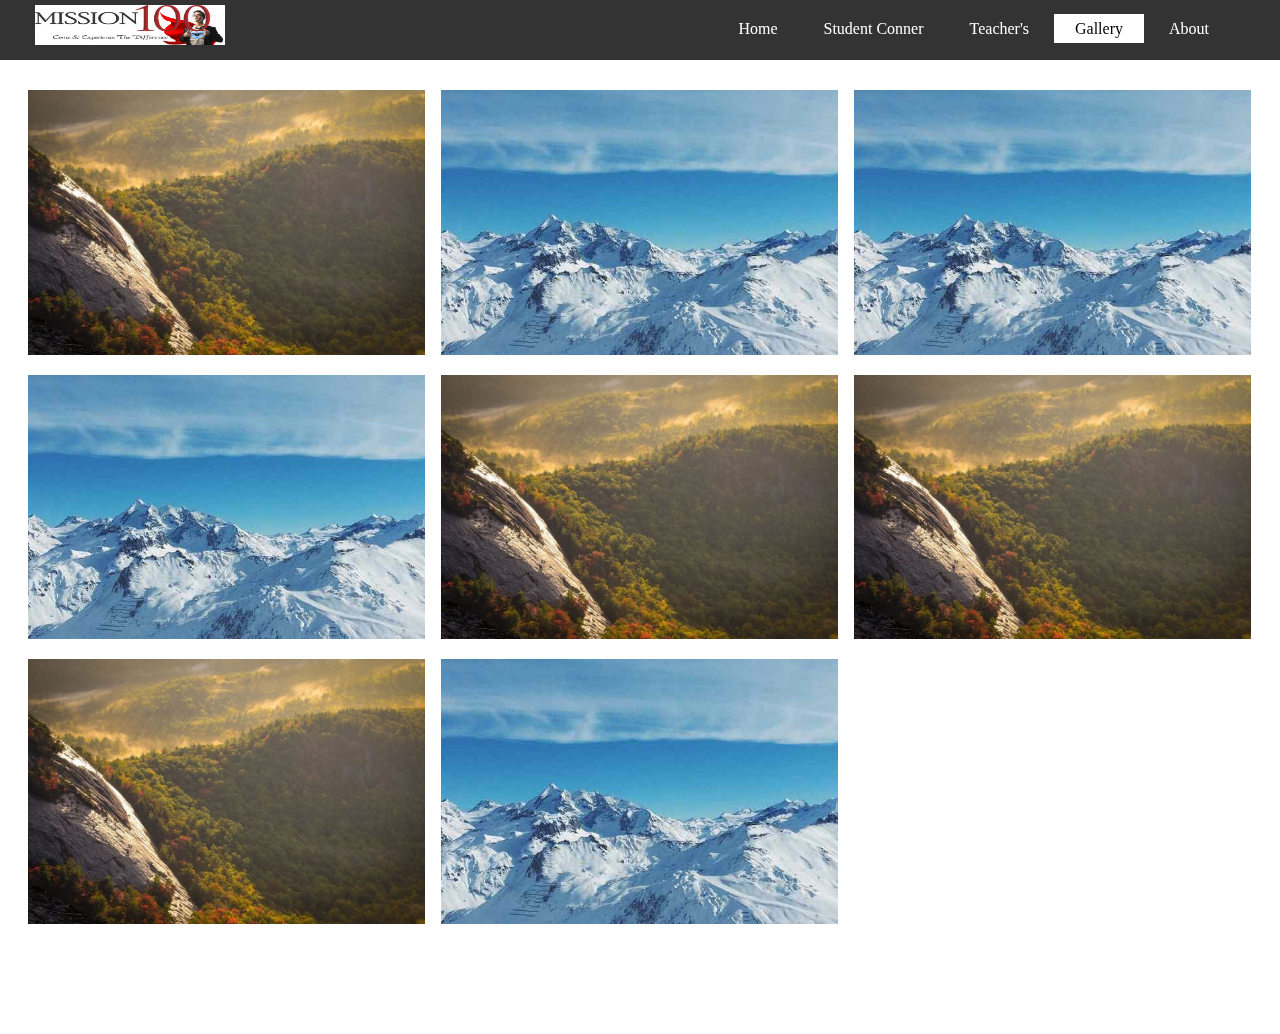
<file: gallery.html>
<!DOCTYPE html>
<html>
<head>
	<meta http-equiv="Content-Type" content="text/html" charset="utf-8"/>
	<meta name="vieport" content="width=device=width,initial=scale=1.0"/>
	<title>Gallery</title>
	<link rel="stylesheet" type="text/css" href="css/teacher.css"/>
	<script src="https://code.jquery.com/jquery-3.2.1.js"></script>
	<link rel="stylesheet" href="https://cdnjs.cloudflare.com/ajax/libs/font-awesome/4.7.0/css/font-awesome.min.css">
	
	<link rel="stylesheet" href="http://maxcdn.bootstrapcdn.com/font-awesome/4.2.0/css/font-awesome.min.css">

	<link href="http://fonts.googleapis.com/css?family=Cookie" rel="stylesheet" type="text/css">

</head>
<body>

<header class="black">
		<div class="main">
			<div class="logo">
				<img src="./logo1234.jpg">
			</div>
			<ul >
				<li><a href="./index.html">Home</a></li>
				<li ><a href="./student.html">Student Conner</a></li>
				<li ><a href="./teacher.html">Teacher's</a></li>
				<li class="active"><a href="#">Gallery</a></li>
				<li><a href="#">About</a></li>
			</ul>
		</div>
	</header>
	<!-- The four columns -->
<div class="row" style="margin: 90px 20px">
  <div class="column">
    <img src="gall1.jpg" alt="Nature" style="width:100%" onclick="myFunction(this);">
  </div>
  <div class="column">
    <img src="gall2.jpg" alt="Snow" style="width:100%" onclick="myFunction(this);">
  </div>
  <div class="column">
    <img src="gall2.jpg" alt="Mountains" style="width:100%" onclick="myFunction(this);">
  </div>
  <div class="column">
    <img src="gall2.jpg" alt="Lights" style="width:100%" onclick="myFunction(this);">
  </div>
  <div class="column">
    <img src="gall1.jpg" alt="Lights" style="width:100%" onclick="myFunction(this);">
  </div><div class="column">
    <img src="gall1.jpg" alt="Lights" style="width:100%" onclick="myFunction(this);">
  </div><div class="column">
    <img src="gall1.jpg" alt="Lights" style="width:100%" onclick="myFunction(this);">
  </div><div class="column">
    <img src="gall2.jpg" alt="Lights" style="width:100%" onclick="myFunction(this);">
  </div>
</div>


</body>
</file>
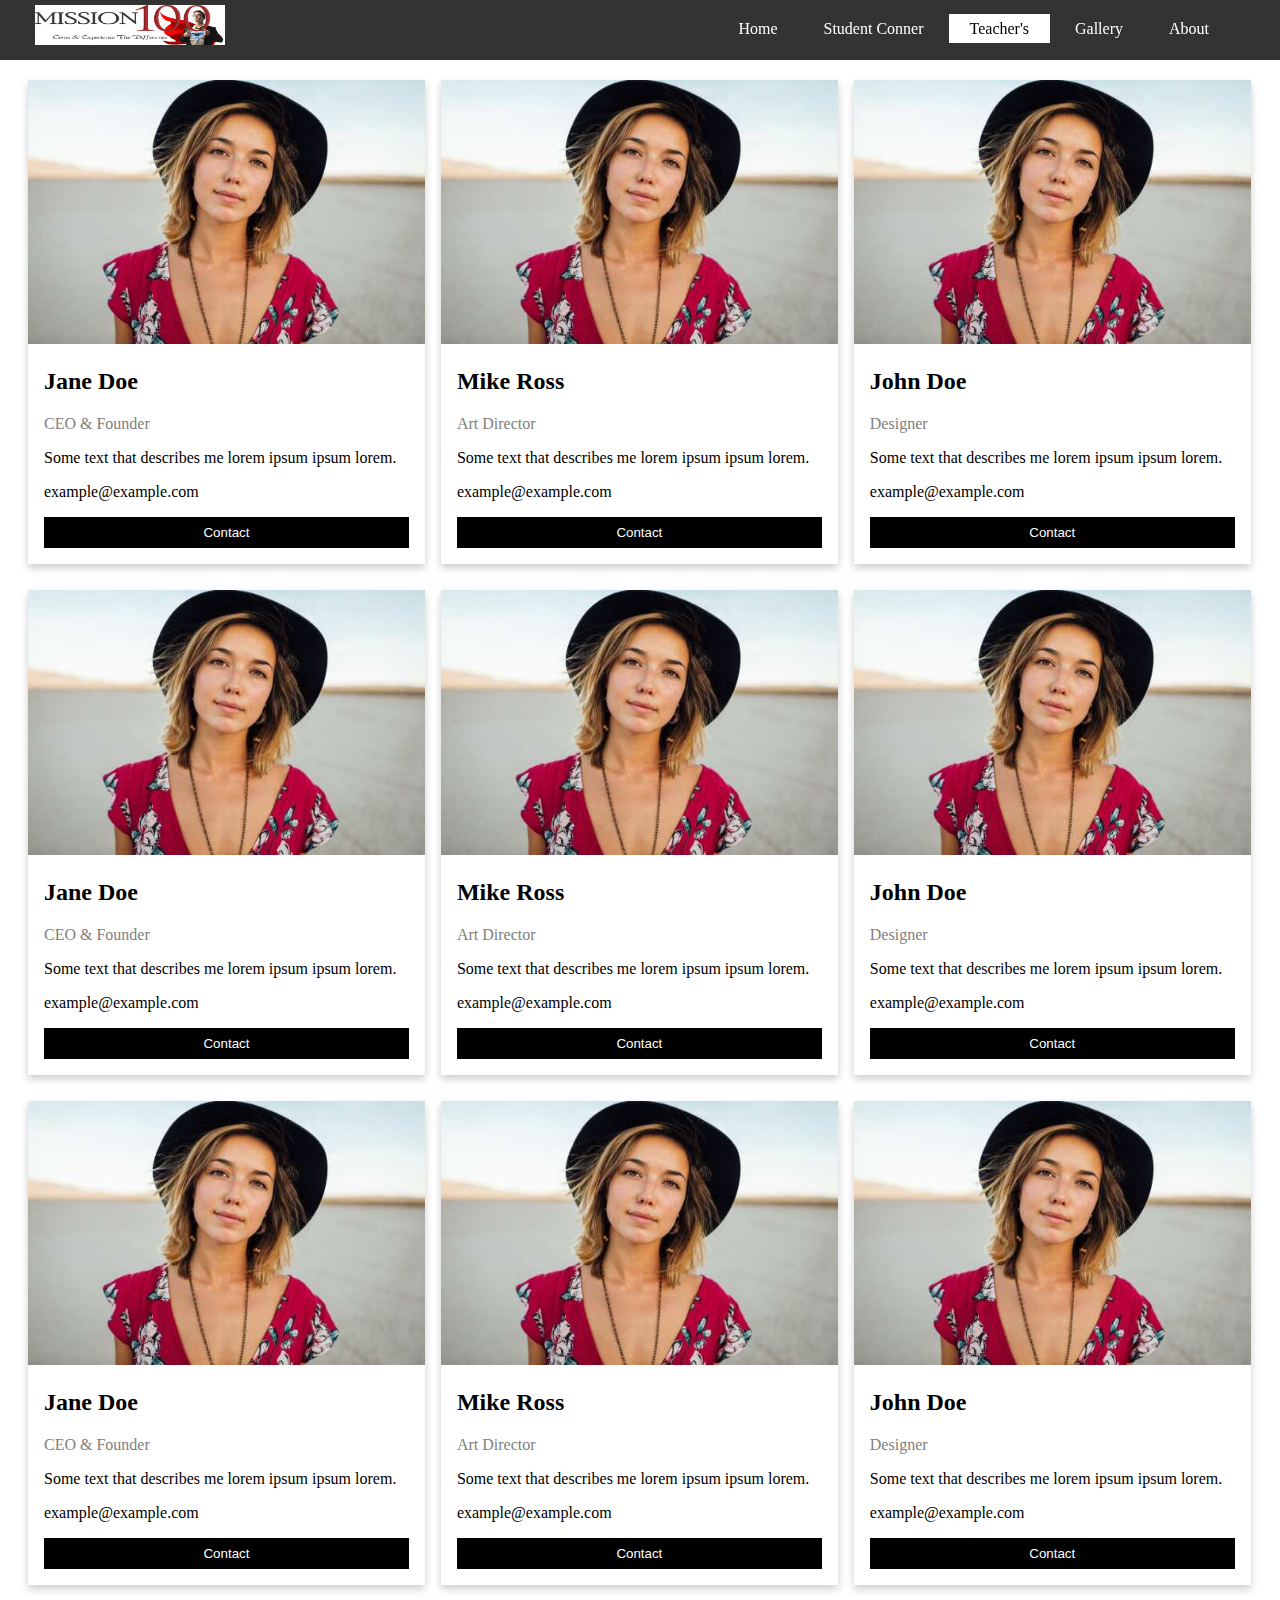
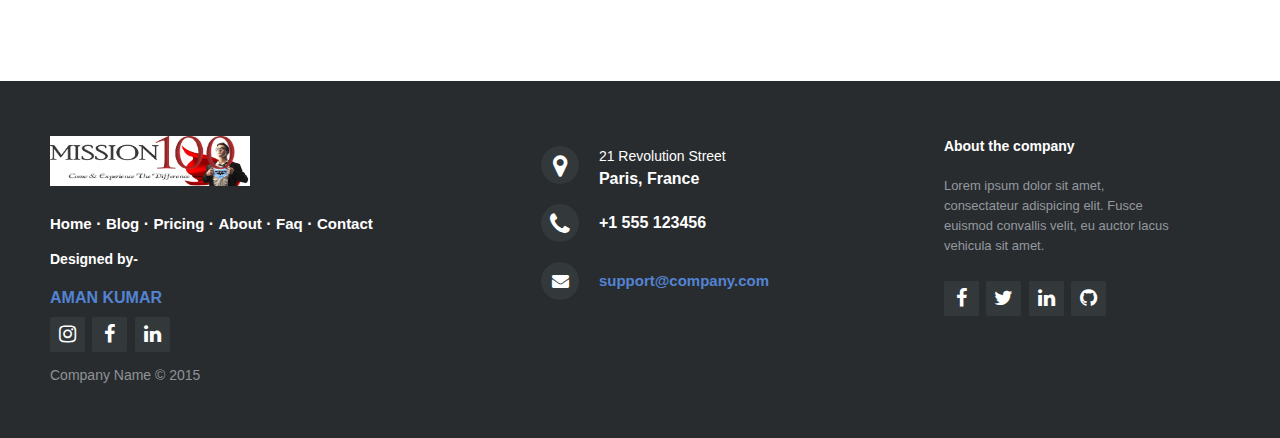
<file: teacher.html>
<!DOCTYPE html>
<html>
<head>
	<meta http-equiv="Content-Type" content="text/html" charset="utf-8"/>
	<meta name="vieport" content="width=device=width,initial=scale=1.0"/>
	<title>Teachers</title>
	<link rel="stylesheet" type="text/css" href="css/teacher.css"/>
	<script src="https://code.jquery.com/jquery-3.2.1.js"></script>
	<link rel="stylesheet" href="https://cdnjs.cloudflare.com/ajax/libs/font-awesome/4.7.0/css/font-awesome.min.css">
	
	<link rel="stylesheet" href="http://maxcdn.bootstrapcdn.com/font-awesome/4.2.0/css/font-awesome.min.css">

	<link href="http://fonts.googleapis.com/css?family=Cookie" rel="stylesheet" type="text/css">

</head>

<style>

</style>
</head>
<body>

<header class="black">
		<div class="main">
			<div class="logo">
				<img src="./logo1234.jpg">
			</div>
			<ul >
				<li><a href="./index.html">Home</a></li>
				<li ><a href="./student.html">Student Conner</a></li>
				<li class="active"><a href="./teacher.html">Teacher's</a></li>
				<li><a href="./gallery.html">Gallery</a></li>
				<li><a href="#">About</a></li>
			</ul>
		</div>
	</header>

<div class="row" style="margin:80px 20px 10px;">
  <div class="column">
    <div class="card">
      <img src="./student5.jpg" alt="Jane" style="width:100%">
      <div class="container">
        <h2>Jane Doe</h2>
        <p class="title">CEO & Founder</p>
        <p>Some text that describes me lorem ipsum ipsum lorem.</p>
        <p>example@example.com</p>
        <p><button class="button">Contact</button></p>
      </div>
    </div>
  </div>

  <div class="column">
    <div class="card">
      <img src="./student5.jpg" alt="Mike" style="width:100%">
      <div class="container">
        <h2>Mike Ross</h2>
        <p class="title">Art Director</p>
        <p>Some text that describes me lorem ipsum ipsum lorem.</p>
        <p>example@example.com</p>
        <p><button class="button">Contact</button></p>
      </div>
    </div>
  </div>
  <div class="column">
    <div class="card">
      <img src="./student5.jpg" alt="John" style="width:100%">
      <div class="container">
        <h2>John Doe</h2>
        <p class="title">Designer</p>
        <p>Some text that describes me lorem ipsum ipsum lorem.</p>
        <p>example@example.com</p>
        <p><button class="button">Contact</button></p>
      </div>
    </div>
  </div>
</div>
<div class="row" style="margin:10px 20px;">
  <div class="column">
    <div class="card">
      <img src="./student5.jpg" alt="Jane" style="width:100%">
      <div class="container">
        <h2>Jane Doe</h2>
        <p class="title">CEO & Founder</p>
        <p>Some text that describes me lorem ipsum ipsum lorem.</p>
        <p>example@example.com</p>
        <p><button class="button">Contact</button></p>
      </div>
    </div>
  </div>

  <div class="column">
    <div class="card">
      <img src="./student5.jpg" alt="Mike" style="width:100%">
      <div class="container">
        <h2>Mike Ross</h2>
        <p class="title">Art Director</p>
        <p>Some text that describes me lorem ipsum ipsum lorem.</p>
        <p>example@example.com</p>
        <p><button class="button">Contact</button></p>
      </div>
    </div>
  </div>
  <div class="column">
    <div class="card">
      <img src="./student5.jpg" alt="John" style="width:100%">
      <div class="container">
        <h2>John Doe</h2>
        <p class="title">Designer</p>
        <p>Some text that describes me lorem ipsum ipsum lorem.</p>
        <p>example@example.com</p>
        <p><button class="button">Contact</button></p>
      </div>
    </div>
  </div>
</div>
<div class="row" style="margin:10px 20px;">
  <div class="column">
    <div class="card">
      <img src="./student5.jpg" alt="Jane" style="width:100%">
      <div class="container">
        <h2>Jane Doe</h2>
        <p class="title">CEO & Founder</p>
        <p>Some text that describes me lorem ipsum ipsum lorem.</p>
        <p>example@example.com</p>
        <p><button class="button">Contact</button></p>
      </div>
    </div>
  </div>

  <div class="column">
    <div class="card">
      <img src="./student5.jpg" alt="Mike" style="width:100%">
      <div class="container">
        <h2>Mike Ross</h2>
        <p class="title">Art Director</p>
        <p>Some text that describes me lorem ipsum ipsum lorem.</p>
        <p>example@example.com</p>
        <p><button class="button">Contact</button></p>
      </div>
    </div>
  </div>
  <div class="column">
    <div class="card">
      <img src="./student5.jpg" alt="John" style="width:100%">
      <div class="container">
        <h2>John Doe</h2>
        <p class="title">Designer</p>
        <p>Some text that describes me lorem ipsum ipsum lorem.</p>
        <p>example@example.com</p>
        <p><button class="button">Contact</button></p>
      </div>
    </div>
  </div>
</div>

</body>
<!-- The content of your page would go here. -->

		<footer class="footer-distributed">

			<div class="footer-left">

				<img src="./logo1234.jpg"/>

				<p class="footer-links">
					<a href="#">Home</a>
					·
					<a href="#">Blog</a>
					·
					<a href="#">Pricing</a>
					·
					<a href="#">About</a>
					·
					<a href="#">Faq</a>
					·
					<a href="#">Contact</a>
				</p>
				<p class="footer-company-about">
					<span>Designed by-<p style="color:#5383d3;">AMAN KUMAR</p></span>
								<div class="footer-icons" style="margin:10px 0;">
				<a href="#"><i class="fa fa-instagram"></i></a>
				<a href="#"><i class="fa fa-facebook"></i></a>
<a href="#"><i class="fa fa-linkedin"></i></a>
			</div>
				<p class="footer-company-name">Company Name &copy; 2015</p>
			</div>

			<div class="footer-center">

				<div>
					<i class="fa fa-map-marker"></i>
					<p><span>21 Revolution Street</span> Paris, France</p>
				</div>

				<div>
					<i class="fa fa-phone"></i>
					<p>+1 555 123456</p>
				</div>

				<div>
					<i class="fa fa-envelope"></i>
					<p><a href="mailto:support@company.com">support@company.com</a></p>
				</div>

			</div>

			<div class="footer-right">

				<p class="footer-company-about">
					<span>About the company</span>
					Lorem ipsum dolor sit amet, consectateur adispicing elit. Fusce euismod convallis velit, eu auctor lacus vehicula sit amet.
				</p>

				<div class="footer-icons">

					<a href="#"><i class="fa fa-facebook"></i></a>
					<a href="#"><i class="fa fa-twitter"></i></a>
					<a href="#"><i class="fa fa-linkedin"></i></a>
					<a href="#"><i class="fa fa-github"></i></a>

				</div>

			</div>

		</footer>

</html>
</file>
<file: css/teacher.css>
@import url('https://fonts.googleapis.com/css?family=Quicksand');
@import url('http://fonts.googleapis.com/css?family=Open+Sans:400,700');

*{
	margin:0;
	padding: 0;
	

}
header{

	  position: fixed;
   top: 0;
   left: 0;
   padding: 0;
   box-sizing: border-box;
   transition: .3s;
	z-index: 9999!important;
 
   width: 100%;
}
header.black
{
   background: rgba(0,0,0,0.8);
   height: 60px;
   padding: 0 30px;
}

ul{

	float: right;
	list-style-type: none;
	margin: 20px;
}

ul li{
	display:inline-block;
}

ul li a{
	font-family: Century Gothic;
	font-size: 1em;
	text-decoration: none;
	color: #fff;
	padding: 5px 20px;
	border: 1px solid transparent;
	transition: 0.6s ease;
}


ul li a:hover{
	background-color: #fff;
	color: #000;
}

.logo img{
	padding: 5px;
	float: left;
	width: 200px;
	height: auto;

}

header.black .logo img{
	width: 200px;
	height: 50px;
}

ul li.active a{
	background-color: #fff;
	color: #000;
}
html {
  box-sizing: border-box;
}

*, *:before, *:after {
  box-sizing: inherit;
}

.column {
  float: left;
  width: 33.3%;
  margin-bottom: 16px;
  padding: 0 8px;
}

@media screen and (max-width: 650px) {
  .column {
    width: 100%;
    display: block;
  }
}

.card {
  box-shadow: 0 4px 8px 0 rgba(0, 0, 0, 0.2);
}

.container {
  padding: 0 16px;
}

.container h2{
	margin: 20px 0;
}
.container p{
	margin: 16px 0;
}


.container::after, .row::after {
  content: "";
  clear: both;
  display: table;
}

.title {
  color: grey;
}

.button {
  border: none;
  outline: 0;
  display: inline-block;
  padding: 8px;
  color: white;
  background-color: #000;
  text-align: center;
  cursor: pointer;
  width: 100%;
}
.footer-distributed{
	background-color: #292c2f;
	box-shadow: 0 1px 1px 0 rgba(0, 0, 0, 0.12);
	box-sizing: border-box;
	width: 100%;
	text-align: left;
	font: bold 16px sans-serif;

	padding: 55px 50px;
	margin-top: 80px;
}

.footer-distributed a {
  text-decoration: none;
  font-size: 15px;
  color: black;
}

.footer-distributed .footer-left,
.footer-distributed .footer-center,
.footer-distributed .footer-right{
	display: inline-block;
	vertical-align: top;
}

/* Footer left */

.footer-distributed .footer-left{
	width: 40%;
}

/* The company logo */

.footer-distributed img{
	width: 200px;
    height: 50px;
}

.footer-distributed h3 span{
	color:  #5383d3;
}

/* Footer links */

.footer-distributed .footer-links{
	color:  #ffffff;
	margin: 20px 0 12px;
	padding: 0;
}

.footer-distributed .footer-links a{
	display:inline-block;
	line-height: 1.8;
	text-decoration: none;
	color:  inherit;
}

.footer-distributed .footer-company-name{
	color:  #8f9296;
	font-size: 14px;
	font-weight: normal;
	margin: 0;
}

/* Footer Center */

.footer-distributed .footer-center{
	width: 35%;
}

.footer-distributed .footer-center i{
	background-color:  #33383b;
	color: #ffffff;
	font-size: 25px;
	width: 38px;
	height: 38px;
	border-radius: 50%;
	text-align: center;
	line-height: 42px;
	margin: 10px 15px;
	vertical-align: middle;
}

.footer-distributed .footer-center i.fa-envelope{
	font-size: 17px;
	line-height: 38px;
}

.footer-distributed .footer-center p{
	display: inline-block;
	color: #ffffff;
	vertical-align: middle;
	margin:0;
}

.footer-distributed .footer-center p span{
	display:block;
	font-weight: normal;
	font-size:14px;
	line-height:2;
}

.footer-distributed .footer-center p a{
	color:  #5383d3;
	text-decoration: none;;
}


/* Footer Right */

.footer-distributed .footer-right{
	width: 20%;
}

.footer-distributed .footer-company-about{
	line-height: 20px;
	color:  #92999f;
	font-size: 13px;
	font-weight: normal;
	margin: 0;
}

.footer-distributed .footer-company-about span{
	display: block;
	color:  #ffffff;
	font-size: 14px;
	font-weight: bold;
	margin-bottom: 20px;
}

.footer-distributed .footer-icons{
	margin-top: 25px;
}

.footer-distributed .footer-icons a{
	display: inline-block;
	width: 35px;
	height: 35px;
	cursor: pointer;
	background-color:  #33383b;
	border-radius: 2px;

	font-size: 20px;
	color: #ffffff;
	text-align: center;
	line-height: 35px;

	margin-right: 3px;
	margin-bottom: 5px;
}

/* If you don't want the footer to be responsive, remove these media queries */

@media (max-width: 880px) {

	.footer-distributed{
		font: bold 14px sans-serif;
	}

	.footer-distributed .footer-left,
	.footer-distributed .footer-center,
	.footer-distributed .footer-right{
		display: block;
		width: 100%;
		margin-bottom: 40px;
		text-align: center;
	}

	.footer-distributed .footer-center i{
		margin-left: 0;
	}

}

.button:hover {
  background-color: #555;
}
@media(max-width: 897px){
		header.black
{
   background: rgba(0,0,0,0.8);
   height: 130px;
   padding: 0 30px;
}
}
@media(max-width: 425px){
		header.black
{
   background: rgba(0,0,0,0.8);
   height: 150px;
   padding: 0 30px;
}
}
</file>
